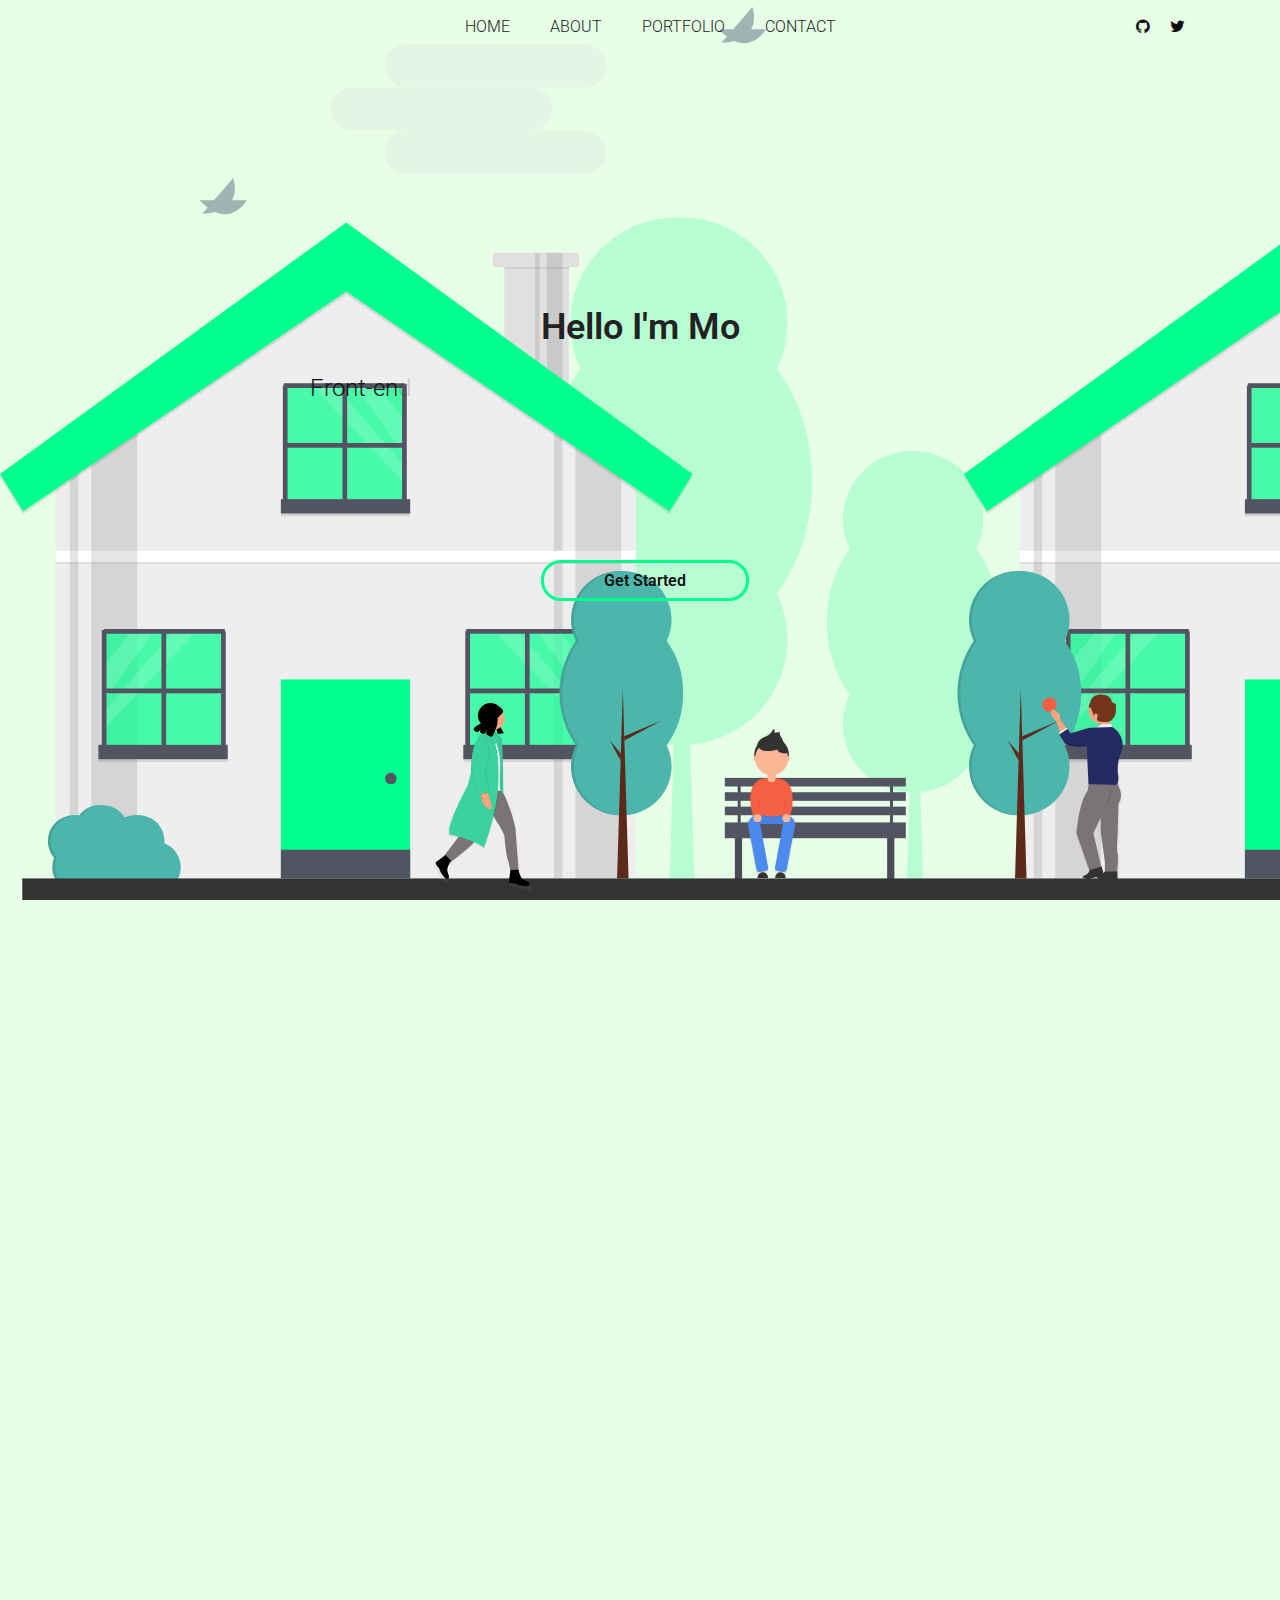
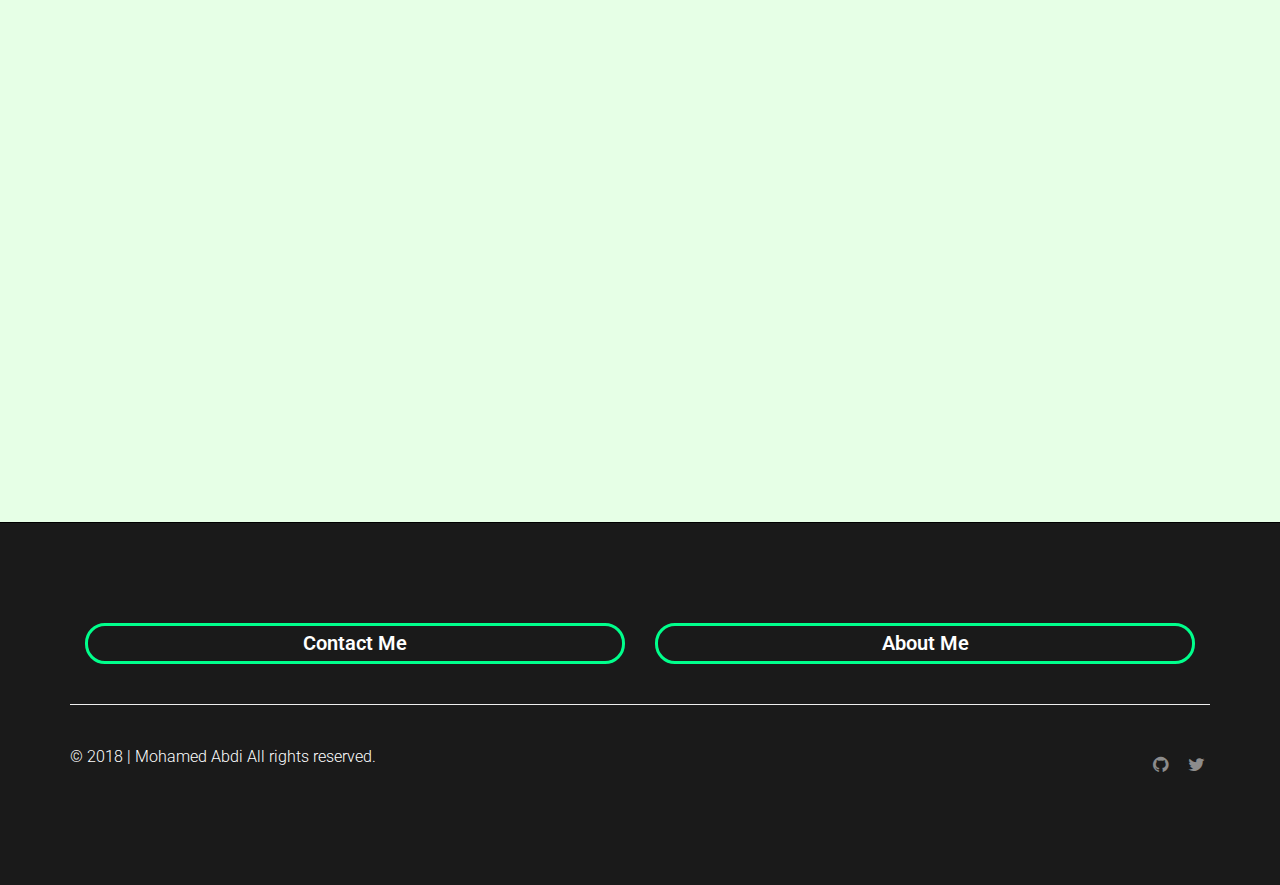
<file: index.html>
<!DOCTYPE html>
<html lang="en" class="no-js">
<head>
	<!-- Mobile Specific Meta -->
	<meta name="viewport" content="width=device-width, initial-scale=1.0">
	<!-- Favicon-->
	<link rel="shortcut icon" href="img/fav.png">
	<!-- Author Meta -->
	<meta name="author" content="Mo Abdi">
	<!-- Meta Description -->
	<meta name="description" content="">
	<!-- Meta Keyword -->
	<meta name="keywords" content="">
	<!-- meta character set -->
	<meta charset="UTF-8">
	<!-- Site Title -->
	<title>Welcome | Home</title>
	<!-- google Adsense -->
	<script data-ad-client="ca-pub-1891974369411800" async src="https://pagead2.googlesyndication.com/pagead/js/adsbygoogle.js"></script>

		<link href="https://fonts.googleapis.com/css?family=Poppins:300,500,600" rel="stylesheet">
		<!--
		CSS
		============================================= -->
		<!-- animation css -->
		<link rel="stylesheet" href="https://cdnjs.cloudflare.com/ajax/libs/animate.css/3.7.0/animate.min.css">
		<link href="https://unpkg.com/aos@2.3.1/dist/aos.css" rel="stylesheet">
		<!-- /animation -->
		<link rel="stylesheet" href="https://maxcdn.bootstrapcdn.com/bootstrap/4.0.0/css/bootstrap.min.css" integrity="sha384-Gn5384xqQ1aoWXA+058RXPxPg6fy4IWvTNh0E263XmFcJlSAwiGgFAW/dAiS6JXm" crossorigin="anonymous">
		<link rel="stylesheet" href="css/linearicons.css">
		<link rel="stylesheet" href="css/font-awesome.min.css">
		<link rel="stylesheet" href="css/animate.css">
		<link rel="stylesheet" href="css/bootstrap.css">
		<link rel="stylesheet" href="css/main.css">
		
	</head>
	<body>
		
		<!-- Start Header Area -->
		<header class="default-header">
			<div class="sticky-header">
				<div class="container">
					<div class="header-content d-flex justify-content-between align-items-center">
						<div class="logo">
							
						</div>
						<div class="right-bar d-flex align-items-center">
							<nav class="d-flex align-items-center ">
								<ul class="main-menu  animated fadeInDown delay-1s">
									<li><a href="#">Home</a></li>
									<li><a href="about.html">About</a></li>
									<li><a href="work.html">Portfolio</a></li>

									<li><a data-toggle="modal" data-target="#modalContactForm" href="#">Contact</a></li>
								</ul>
								<a href="#" class="mobile-btn"><span class="lnr lnr-menu"></span></a>
							</nav>
							
						</div>
						<div class="header-social animated flipInX delay-1s d-flex ">
								<a href="https://github.com/mkaafi" target="_blank"><i class="fa fa-github"></i></a>
								<a href="https://twitter.com/kaafi011" target="_blank"><i class="fa fa-twitter"></i></a>
							</div>
						
					</div>
				</div>
			</div>
		</header>
		<!-- End Header Area -->
		<!-- Start Banner Area -->
		<section class="banner-area ">
			<div class="overlay overlay-bg"></div>
			<div class="container">
				<div class="row fullscreen justify-content-center align-items-center">
					<div class="col-lg-8 text-center">
						<div class="banner-content">
							
							<h1>Hello I'm Mo</h1>
							<div class="css-typing"></div>
							<a href="#get_started" class="primary-btn btn animated slideInUp banner-btn">Get Started</a>
						</div>
					</div>
				</div>
			</div>
		</section>
		<!-- End Banner Area -->


		<!-- Start  Area -->
		<section id="get_started" class="section-full gray-bg">
			<div  class="container">
				<div class="row" id="overview">
					<div class="col-lg-7">
						<div class="section-title text-center"  data-aos="flip-up" data-aos-delay="1000">
							<h2 class="text-uppercase">Overview</h2>
							<hr class="style-four" style="width:30%">
							<h3>Create responsive websites that work on a wide range of devices. Assist with production of clean and functional design that Bridge communication gap between your product and customers.</h3>
						</div>
					</div>
					<div class="col-lg-5">
						<img src="img/personalization.svg" data-aos="fade-up-right" data-aos-easing="linear"
     data-aos-duration="1500" class="floating-img-1" alt="Mo">
					</div>
					</div>
			</div>
			
		</section>		
		<!-- End Product Area -->
		<section class="section-full gray-bg">
			<div class="container">
					<div class="row">
				
					<div class="col-md-4 single-service" data-aos="fade-up-right" data-aos-delay="400">
							<div class="card">
							  <img class="card-img-top" src="img/fast_loading.svg" alt="Card image cap">
							  <div class="card-body">
							    <h5 class="card-title">FAST</h5>
							    <p class="card-text">Fast loading lag free interactions is my mission.</p>
							  </div>
							</div>
					</div>
					<div class="col-md-4 single-service" data-aos="flip-right" data-aos-delay="800">
							<div class="card">
								<br>
								
								  <img class="card-img-top" src="img/features_overview.svg" alt="Card image cap">
								  <div class="card-body">
								    <h5 class="card-title">DYNAMIC</h5>
								    <p class="card-text">Websites don't have to be static, make them come to live with animation.</p>
								  </div>
							</div>
					</div>
					<div class="col-md-4 single-service" data-aos="fade-up-right" data-aos-delay="400">
							<div class="card">
								  <img class="card-img-top" src="img/sync.svg" alt="Card image cap">
								  <div class="card-body">
								    <h5 class="card-title">RESPONSIVE</h5>
								    <p class="card-text">Websites that work and look good on all screen sizes</p>
								  </div>
							</div>
					</div>
				</div>
			</div>
		</section>
	
		
		<!-- Start Cta Area -->
		<section class="cta-area">
			<div class="container">
				<div class="row justify-content-center">
					<div class="col-lg-10 d-flex no-flex-xs  align-items-center">
						
						<div class="modal fade" id="modalContactForm" tabindex="-1" role="dialog" aria-hidden="true">
						  <div class="modal-dialog" role="document">
						    <div class="modal-content">
						      <div class="modal-header text-center">
						        <h4 class="modal-title w-100 font-weight-bold">Drop me a line</h4>
						        <div  class="close" data-dismiss="modal" aria-label="Close">
						          <span aria-hidden="true">&times;</span>
						        </div>
						      </div>
						      <form action="https://formspree.io/kaafi011@gmail.com" method="POST">
						      	<div class="modal-body">
						        <div class="md-form mb-1">
						          <i class="fa fa-user prefix grey-text"></i>
						          <input type="text" id="name" class="form-control validate" name="name" placeholder="Your name">
						          <label data-error="wrong" data-success="right" for="name"></label>
						        </div>

						        <div class="md-form mb-1">
						          <i class="fa fa-envelope prefix grey-text"></i>
						          <input type="email" id="email" class="form-control validate" name="_replyto" placeholder="Your email">
						          <label data-error="wrong" data-success="right" for="email"></label>
						          <div class="help-block with-errors"></div>
						        </div>

						        <div class="md-form mb-1">
						          <i class="fa fa-tag prefix grey-text"></i>
						          <input type="text" id="subject" class="form-control validate" name="subject" placeholder="Subject">
						          <label data-error="wrong" data-success="right" for="subject"></label>
						          <div class="help-block with-errors"></div>
						        </div>

						        <div class="md-form">
						          <i class="fa fa-pencil prefix grey-text"></i>
						          <textarea id="message" class="md-textarea form-control" name="message" rows="4" placeholder="Your message"></textarea>
						          <label data-error="wrong" data-success="right" for="message"></label>
						          <div class="help-block with-errors"></div>
						        </div>

						      </div>
						      <div class="modal-footer d-flex justify-content-center">
						        <button class="btn btn-unique" type="submit" value="Send">Send <i class="fa fa-paper-plane-o ml-1"></i></button>
						      </div>
						      </form>
						    </div>
						  </div>
						</div>

						<div class="row">
							
						
					</div>
				</div>
			</div>
		</div>
		</section>
		<!-- End Cta Area -->
	<footer class="section-full">
			<div class="container">
				<div class="row">
					<div class="col-sm-6">
							<div>
							  <a href="#" class="footer-btn btn text-white" data-toggle="modal" data-target="#modalContactForm">Contact Me</a>
							</div>
					</div>
					<div class="col-sm-6">
						<div>
						  <a href="about.html" class="footer-btn btn text-white">About Me</a>
						</div>
					</div>
				</div>
				
				<div class="row footer-bottom d-flex justify-content-between align-items-center">
					<p class="text-white"> &copy; 2018 | Mohamed Abdi All rights reserved.</p>
					<div class="footer-social d-flex align-items-center">
						<a href="https://github.com/mkaafi" target="_blank"><i class="fa fa-github"></i></a>
						<a href="https://twitter.com/kaafi011" target="_blank"><i class="fa fa-twitter"></i></a>
					</div>
				</div>
			</div>

	</footer>

		<!-- initialize AOS animation  -->
		<script src="https://unpkg.com/aos@2.3.1/dist/aos.js"></script>
		<script>
		  AOS.init();
		</script>
		
		<script src="https://code.jquery.com/jquery-3.2.1.slim.min.js" integrity="sha384-KJ3o2DKtIkvYIK3UENzmM7KCkRr/rE9/Qpg6aAZGJwFDMVNA/GpGFF93hXpG5KkN" crossorigin="anonymous"></script>
    <script src="https://maxcdn.bootstrapcdn.com/bootstrap/4.0.0/js/bootstrap.min.js" integrity="sha384-JZR6Spejh4U02d8jOt6vLEHfe/JQGiRRSQQxSfFWpi1MquVdAyjUar5+76PVCmYl" crossorigin="anonymous"></script>
		<script src="js/vendor/jquery-2.2.4.min.js"></script>		
		<script src="js/jquery.sticky.js"></script>
		<script src="js/main.js"></script>
	</body>
</html>
</file>
<file: css/linearicons.css>
@font-face {
	font-family: 'Linearicons-Free';
	src:url('../fonts/Linearicons-Free.eot?w118d');
	src:url('../fonts/Linearicons-Free.eot?#iefixw118d') format('embedded-opentype'),
		url('../fonts/Linearicons-Free.woff2?w118d') format('woff2'),
		url('../fonts/Linearicons-Free.woff?w118d') format('woff'),
		url('../fonts/Linearicons-Free.ttf?w118d') format('truetype'),
		url('../fonts/Linearicons-Free.svg?w118d#Linearicons-Free') format('svg');
	font-weight: normal;
	font-style: normal;
}

.lnr {
	font-family: 'Linearicons-Free';
	speak: none;
	font-style: normal;
	font-weight: normal;
	font-variant: normal;
	text-transform: none;
	line-height: 1;

	/* Better Font Rendering =========== */
	-webkit-font-smoothing: antialiased;
	-moz-osx-font-smoothing: grayscale;
}

.lnr-home:before {
	content: "\e800";
}
.lnr-apartment:before {
	content: "\e801";
}
.lnr-pencil:before {
	content: "\e802";
}
.lnr-magic-wand:before {
	content: "\e803";
}
.lnr-drop:before {
	content: "\e804";
}
.lnr-lighter:before {
	content: "\e805";
}
.lnr-poop:before {
	content: "\e806";
}
.lnr-sun:before {
	content: "\e807";
}
.lnr-moon:before {
	content: "\e808";
}
.lnr-cloud:before {
	content: "\e809";
}
.lnr-cloud-upload:before {
	content: "\e80a";
}
.lnr-cloud-download:before {
	content: "\e80b";
}
.lnr-cloud-sync:before {
	content: "\e80c";
}
.lnr-cloud-check:before {
	content: "\e80d";
}
.lnr-database:before {
	content: "\e80e";
}
.lnr-lock:before {
	content: "\e80f";
}
.lnr-cog:before {
	content: "\e810";
}
.lnr-trash:before {
	content: "\e811";
}
.lnr-dice:before {
	content: "\e812";
}
.lnr-heart:before {
	content: "\e813";
}
.lnr-star:before {
	content: "\e814";
}
.lnr-star-half:before {
	content: "\e815";
}
.lnr-star-empty:before {
	content: "\e816";
}
.lnr-flag:before {
	content: "\e817";
}
.lnr-envelope:before {
	content: "\e818";
}
.lnr-paperclip:before {
	content: "\e819";
}
.lnr-inbox:before {
	content: "\e81a";
}
.lnr-eye:before {
	content: "\e81b";
}
.lnr-printer:before {
	content: "\e81c";
}
.lnr-file-empty:before {
	content: "\e81d";
}
.lnr-file-add:before {
	content: "\e81e";
}
.lnr-enter:before {
	content: "\e81f";
}
.lnr-exit:before {
	content: "\e820";
}
.lnr-graduation-hat:before {
	content: "\e821";
}
.lnr-license:before {
	content: "\e822";
}
.lnr-music-note:before {
	content: "\e823";
}
.lnr-film-play:before {
	content: "\e824";
}
.lnr-camera-video:before {
	content: "\e825";
}
.lnr-camera:before {
	content: "\e826";
}
.lnr-picture:before {
	content: "\e827";
}
.lnr-book:before {
	content: "\e828";
}
.lnr-bookmark:before {
	content: "\e829";
}
.lnr-user:before {
	content: "\e82a";
}
.lnr-users:before {
	content: "\e82b";
}
.lnr-shirt:before {
	content: "\e82c";
}
.lnr-store:before {
	content: "\e82d";
}
.lnr-cart:before {
	content: "\e82e";
}
.lnr-tag:before {
	content: "\e82f";
}
.lnr-phone-handset:before {
	content: "\e830";
}
.lnr-phone:before {
	content: "\e831";
}
.lnr-pushpin:before {
	content: "\e832";
}
.lnr-map-marker:before {
	content: "\e833";
}
.lnr-map:before {
	content: "\e834";
}
.lnr-location:before {
	content: "\e835";
}
.lnr-calendar-full:before {
	content: "\e836";
}
.lnr-keyboard:before {
	content: "\e837";
}
.lnr-spell-check:before {
	content: "\e838";
}
.lnr-screen:before {
	content: "\e839";
}
.lnr-smartphone:before {
	content: "\e83a";
}
.lnr-tablet:before {
	content: "\e83b";
}
.lnr-laptop:before {
	content: "\e83c";
}
.lnr-laptop-phone:before {
	content: "\e83d";
}
.lnr-power-switch:before {
	content: "\e83e";
}
.lnr-bubble:before {
	content: "\e83f";
}
.lnr-heart-pulse:before {
	content: "\e840";
}
.lnr-construction:before {
	content: "\e841";
}
.lnr-pie-chart:before {
	content: "\e842";
}
.lnr-chart-bars:before {
	content: "\e843";
}
.lnr-gift:before {
	content: "\e844";
}
.lnr-diamond:before {
	content: "\e845";
}
.lnr-linearicons:before {
	content: "\e846";
}
.lnr-dinner:before {
	content: "\e847";
}
.lnr-coffee-cup:before {
	content: "\e848";
}
.lnr-leaf:before {
	content: "\e849";
}
.lnr-paw:before {
	content: "\e84a";
}
.lnr-rocket:before {
	content: "\e84b";
}
.lnr-briefcase:before {
	content: "\e84c";
}
.lnr-bus:before {
	content: "\e84d";
}
.lnr-car:before {
	content: "\e84e";
}
.lnr-train:before {
	content: "\e84f";
}
.lnr-bicycle:before {
	content: "\e850";
}
.lnr-wheelchair:before {
	content: "\e851";
}
.lnr-select:before {
	content: "\e852";
}
.lnr-earth:before {
	content: "\e853";
}
.lnr-smile:before {
	content: "\e854";
}
.lnr-sad:before {
	content: "\e855";
}
.lnr-neutral:before {
	content: "\e856";
}
.lnr-mustache:before {
	content: "\e857";
}
.lnr-alarm:before {
	content: "\e858";
}
.lnr-bullhorn:before {
	content: "\e859";
}
.lnr-volume-high:before {
	content: "\e85a";
}
.lnr-volume-medium:before {
	content: "\e85b";
}
.lnr-volume-low:before {
	content: "\e85c";
}
.lnr-volume:before {
	content: "\e85d";
}
.lnr-mic:before {
	content: "\e85e";
}
.lnr-hourglass:before {
	content: "\e85f";
}
.lnr-undo:before {
	content: "\e860";
}
.lnr-redo:before {
	content: "\e861";
}
.lnr-sync:before {
	content: "\e862";
}
.lnr-history:before {
	content: "\e863";
}
.lnr-clock:before {
	content: "\e864";
}
.lnr-download:before {
	content: "\e865";
}
.lnr-upload:before {
	content: "\e866";
}
.lnr-enter-down:before {
	content: "\e867";
}
.lnr-exit-up:before {
	content: "\e868";
}
.lnr-bug:before {
	content: "\e869";
}
.lnr-code:before {
	content: "\e86a";
}
.lnr-link:before {
	content: "\e86b";
}
.lnr-unlink:before {
	content: "\e86c";
}
.lnr-thumbs-up:before {
	content: "\e86d";
}
.lnr-thumbs-down:before {
	content: "\e86e";
}
.lnr-magnifier:before {
	content: "\e86f";
}
.lnr-cross:before {
	content: "\e870";
}
.lnr-menu:before {
	content: "\e871";
}
.lnr-list:before {
	content: "\e872";
}
.lnr-chevron-up:before {
	content: "\e873";
}
.lnr-chevron-down:before {
	content: "\e874";
}
.lnr-chevron-left:before {
	content: "\e875";
}
.lnr-chevron-right:before {
	content: "\e876";
}
.lnr-arrow-up:before {
	content: "\e877";
}
.lnr-arrow-down:before {
	content: "\e878";
}
.lnr-arrow-left:before {
	content: "\e879";
}
.lnr-arrow-right:before {
	content: "\e87a";
}
.lnr-move:before {
	content: "\e87b";
}
.lnr-warning:before {
	content: "\e87c";
}
.lnr-question-circle:before {
	content: "\e87d";
}
.lnr-menu-circle:before {
	content: "\e87e";
}
.lnr-checkmark-circle:before {
	content: "\e87f";
}
.lnr-cross-circle:before {
	content: "\e880";
}
.lnr-plus-circle:before {
	content: "\e881";
}
.lnr-circle-minus:before {
	content: "\e882";
}
.lnr-arrow-up-circle:before {
	content: "\e883";
}
.lnr-arrow-down-circle:before {
	content: "\e884";
}
.lnr-arrow-left-circle:before {
	content: "\e885";
}
.lnr-arrow-right-circle:before {
	content: "\e886";
}
.lnr-chevron-up-circle:before {
	content: "\e887";
}
.lnr-chevron-down-circle:before {
	content: "\e888";
}
.lnr-chevron-left-circle:before {
	content: "\e889";
}
.lnr-chevron-right-circle:before {
	content: "\e88a";
}
.lnr-crop:before {
	content: "\e88b";
}
.lnr-frame-expand:before {
	content: "\e88c";
}
.lnr-frame-contract:before {
	content: "\e88d";
}
.lnr-layers:before {
	content: "\e88e";
}
.lnr-funnel:before {
	content: "\e88f";
}
.lnr-text-format:before {
	content: "\e890";
}
.lnr-text-format-remove:before {
	content: "\e891";
}
.lnr-text-size:before {
	content: "\e892";
}
.lnr-bold:before {
	content: "\e893";
}
.lnr-italic:before {
	content: "\e894";
}
.lnr-underline:before {
	content: "\e895";
}
.lnr-strikethrough:before {
	content: "\e896";
}
.lnr-highlight:before {
	content: "\e897";
}
.lnr-text-align-left:before {
	content: "\e898";
}
.lnr-text-align-center:before {
	content: "\e899";
}
.lnr-text-align-right:before {
	content: "\e89a";
}
.lnr-text-align-justify:before {
	content: "\e89b";
}
.lnr-line-spacing:before {
	content: "\e89c";
}
.lnr-indent-increase:before {
	content: "\e89d";
}
.lnr-indent-decrease:before {
	content: "\e89e";
}
.lnr-pilcrow:before {
	content: "\e89f";
}
.lnr-direction-ltr:before {
	content: "\e8a0";
}
.lnr-direction-rtl:before {
	content: "\e8a1";
}
.lnr-page-break:before {
	content: "\e8a2";
}
.lnr-sort-alpha-asc:before {
	content: "\e8a3";
}
.lnr-sort-amount-asc:before {
	content: "\e8a4";
}
.lnr-hand:before {
	content: "\e8a5";
}
.lnr-pointer-up:before {
	content: "\e8a6";
}
.lnr-pointer-right:before {
	content: "\e8a7";
}
.lnr-pointer-down:before {
	content: "\e8a8";
}
.lnr-pointer-left:before {
	content: "\e8a9";
}
</file>
<file: css/main.css>
@import url('https://fonts.googleapis.com/css?family=Roboto:400,400i&subset=cyrillic');
/*--------------------------- Color variations ----------------------*/
/* Medium Layout: 1280px */
/* Tablet Layout: 768px */
/* Mobile Layout: 320px */
/* Wide Mobile Layout: 480px */
/* =================================== */
/*  Basic Style 
/* =================================== */
::-webkit-input-placeholder {
  /* WebKit, Blink, Edge */
  color: #cccccc;
  font-weight: 200;
}

:-moz-placeholder {
  /* Mozilla Firefox 4 to 18 */
  color: #cccccc;
  opacity: 1;
  font-weight: 300;
}

::-moz-placeholder {
  /* Mozilla Firefox 19+ */
  color: #cccccc;
  opacity: 1;
  font-weight: 300;
}

:-ms-input-placeholder {
  /* Internet Explorer 10-11 */
  color: #cccccc;
  font-weight: 300;
}

::-ms-input-placeholder {
  /* Microsoft Edge */
  color: #cccccc;
  font-weight: 300;
}
* {
  margin: 0;
  padding: 0;
 }

body {
  color: #777777;
  font-family: 'Roboto', sans-serif;
  font-size: 16px;
  font-weight: 300;
  line-height: 1.5em;
  position: relative;
}

ol, ul {
  margin: 0;
  padding: 0;
  list-style: none;
}

select {
  display: block;
}

figure {
  margin: 0;
}

a {
  -webkit-transition: all 0.3s ease 0s;
  -moz-transition: all 0.3s ease 0s;
  -o-transition: all 0.3s ease 0s;
  transition: all 0.3s ease 0s;
}

iframe {
  border: 0;
}

a, a:focus, a:hover {
  text-decoration: none;
  outline: 0;
  color: #777777;
}

.btn.active.focus,
.btn.active:focus,
.btn.focus,
.btn.focus:active,
.btn:active:focus,
.btn:focus {
  text-decoration: none;
  outline: 0;
}

.card-panel {
  margin: 0;
  padding: 60px;
}

/**
 *  Typography
 *
 **/
.btn i, .btn-large i, .btn-floating i, .btn-large i, .btn-flat i {
  font-size: 1em;
  line-height: inherit;
}

.gray-bg {
  background: rgb(230, 255, 230);
}

h1, h2, h3,
h4, h5, h6 {
  font-family: "Roboto", sans-serif;
  color: #222222;
  line-height: 1.5em;
  margin-bottom: 0;
  margin-top: 0;
  font-weight: 600;
}

.h1, .h2, .h3,
.h4, .h5, .h6 {
  margin-bottom: 0;
  margin-top: 0;
  font-family: "Roboto", sans-serif;
  font-weight: 600;
  color: #222222;
}

h1, .h1 {
  font-size: 36px;
}

h2, .h2 {
  font-size: 30px;
}

h3, .h3 {
  font-size: 24px;
}

h4, .h4 {
  font-size: 18px;
}

h5, .h5 {
  font-size: 16px;
}

h6, .h6 {
  font-size: 14px;
  color: #222222;
}

td, th {
  border-radius: 0px;
}

/**
 * For modern browsers
 * 1. The space content is one way to avoid an Opera bug when the
 *    contenteditable attribute is included anywhere else in the document.
 *    Otherwise it causes space to appear at the top and bottom of elements
 *    that are clearfixed.
 * 2. The use of `table` rather than `block` is only necessary if using
 *    `:before` to contain the top-margins of child elements.
 */
.clear::before, .clear::after {
  content: " ";
  display: table;
}

.clear::after {
  clear: both;
}

.margin-top {

}

.text-white {
  color: #fff;
}

.transition {
  -webkit-transition: all 0.3s ease 0s;
  -moz-transition: all 0.3s ease 0s;
  -o-transition: all 0.3s ease 0s;
  transition: all 0.3s ease 0s;
}

.section-full {
  padding: 100px 0;
}

.section-half {
  padding: 75px 0;
}

.overlay {
  position: absolute;
  left: 0;
  right: 0;
  top: 0;
  bottom: 0;

}

.container.fullwidth {
  width: 100%;
}

.section-bg {
  background: #f9fafc;
}

@media (max-width: 767px) {
  .no-flex-xs {
    display: block !important;
  }
}

.row.no-margin {
  margin-left: 0;
  margin-right: 0;
}

.primary-btn {
  line-height: 35px;
  padding: 0 60px;
  border-radius: 20px;
  margin-left: 90px;
  background: transparent;
  border: 3px solid #00ff8c;
  color: #000;
  display: inline-block;
  font-weight: 600;
  -webkit-transition: all 0.3s ease 0s;
  -moz-transition: all 0.3s ease 0s;
  -o-transition: all 0.3s ease 0s;
  transition: all 0.3s ease 0s;
  cursor: pointer;
}
.footer-btn {
  line-height: 35px;
  padding: 0 70px;
  font-size:20px;
  border-radius: 20px;
  margin-bottom: 10px;
  background: transparent;
  border: 3px solid #00ff8c;
  color: #000;
  display: flex;
  justify-content: space-around;
  font-weight: 600;
  -webkit-transition: all 0.3s ease 0s;
  -moz-transition: all 0.3s ease 0s;
  -o-transition: all 0.3s ease 0s;
  transition: all 0.3s ease 0s;
  cursor: pointer;
}
.footer-btn:hover {
   background: #00ff8c;
  color: #111;
  box-shadow: 0px 15px 25px 0px rgba(60, 64, 143, 0.2);
}
.footer-btn:focus{
  outline: none;
}
.primary-btn:focus {
  outline: none;
}

.primary-btn.banner-btn {
  background: transparent;
  color: #111;
  margin-top: 100px;
  margin-left: 10px;

}

.primary-btn span {
  margin-left: 15px;
}

.primary-btn:hover {
  background: #00ff8c;
  color: #111;
  box-shadow: 0px 15px 25px 0px rgba(60, 64, 143, 0.2);
}

.section-title {
  margin-top: 50px;
  padding-bottom: 70px;
}

.section-title h3 {
  font-weight: 300;
  font-size: 24px;
  color: #777777;
}

.section-title h3 b {
  font-weight: 300;
  color: #222222;
}



/************************/
/* structure de la page */
/************************/


.default-header {
  position: absolute;
  top: 0;
  left: 0;
  width: 100%;
  z-index: 9;
}

.default-header .right-bar {
  position: relative;
}

.default-header nav .main-menu {
  display: -webkit-box;
  display: -webkit-flex;
  display: -moz-flex;
  display: -ms-flexbox;
  display: flex;
  -webkit-box-align: center;
  -ms-flex-align: center;
  -webkit-align-items: center;
  -moz-align-items: center;
  align-items: center;
}
.main-menu {
  margin-left:90px;
}

@media (max-width: 767px) {
  .default-header nav .main-menu {
    display: none;
  }
}

.default-header nav .main-menu a {
  display: inline-block;
  color: rgba(255, 255, 255, 0.5);
  margin: 0 18px;
  text-transform: uppercase;
  font-size: 16px;
}

@media (max-width: 991px) {
  .default-header nav .main-menu a {
    margin: 0 5px;
  }
}

.default-header nav .main-menu a:hover {
  border-bottom: 2px solid #000;
}

.default-header nav .mobile-btn {
  display: none;
  font-size: 36px;
  color: rgb(13, 13, 13) ;
}

@media (max-width: 767px) {
  .default-header .main-menu {
    -webkit-box-direction: normal;
    -webkit-box-orient: vertical;
    -webkit-flex-direction: column;
    -moz-flex-direction: column;
    -ms-flex-direction: column;
    flex-direction: column;
    position: absolute;
    top: 40px;
    right: 0;
    background: #262626;
    padding: 30px 20px;
  }
  .default-header .main-menu a {
    margin: 5px 20px !important;
  }
  .default-header .mobile-btn {
    display: block !important;
    font-size: 30px !important;
    position: fixed;
    top: 10px;
    left: 5px;
  }
}

.sticky-header {
  padding: 15px 0;
}

.is-sticky .sticky-header {
  background: -moz-linear-gradient(left, rgba(60, 64, 143, 0.95) 0%, rgba(91, 97, 207, 0.95) 100%);
  background: -webkit-linear-gradient(left, rgba(60, 64, 143, 0.95) 0%, rgba(91, 97, 207, 0.95) 100%);
  background: linear-gradient(to top, rgb(0,255,140) 0%, rgb(0,255,140) 100%);
}
.sticky-header nav .main-menu a {
  display: inline-block;
  color: rgb(26, 26, 26);
  margin: 0 20px;
  text-transform: uppercase;
  font-size: 16px;
}


.header-social a:hover {
  color: #00ff8c;
}

/* add media query*/
.header-social a {
  margin: 0 5px;
  padding: 0 5px;
  display: inline-block;
  color: rgb(13, 13, 13);
}

.header-social a:hover {
  color: #00ff8c;
}
@media screen and all(max-width: 768px) {
  .header-social {
    position: relative;
    right: 60px;
  }
}


.footer-social {
  margin-right: -5px;
}

.footer-social a {
  font-size: 18px;
  margin: 0 5px;
  padding: 0 5px;
  display: inline-block;
  color: rgba(255, 255, 255, 0.5);
}

.footer-social a:hover {
  color: #00ff8c;
}

.banner-area {
  background: url(../img/ordinary_day.svg);
  background-color: rgb(230, 255, 230);    
  background-repeat: no-repeat;
  background-size: auto 100%;
}
.banner-content {
  color:#fff !important;
}
@media screen and (max-width: 768px) {
  .banner-area {
  background: url(../img/ordinary_day.svg);
  background-color: rgb(230, 255, 230);
  background-position: center ;
  background-repeat: no-repeat;
  background-size: contain;

}
 .banner-content{
  position: relative;
  bottom:40px;

  }
 
}

.css-typing {
  margin-top: 10px;
  color:  #111;
  font-size: 24px;
  letter-spacing: 3;
  line-height: 2;
}
/*about me card */
.card {
    box-shadow: 0 4px 8px 0 rgba(0, 0, 0, 0.2);
    width: auto 100%;
    max-width: 350px;
    margin: 0 auto;
    height:100%;
    margin-bottom: 0;
    text-align: center;
    border-radius: 10px;
}



.title {
    color: #000;
    font-size: 18px;
}

button {
  margin-bottom: 0;
    border: none;
    display: inline-block;
    padding: 8px;
    color: white;
    background-color: #000;
    text-align: center;
    cursor: pointer;
    width: 100%;
    font-size: 18px;
    border-bottom-left-radius: 10px;
    border-bottom-right-radius: 10px;
}
}

a {
    text-decoration: none;
    font-size: 22px;
    color: black;

}
 a:hover {
    color: #00ff8c;
}
#overview  {
  margin-bottom: 50px;
}
.floating-img-1 {
  width:100%;
  height:100%;
  
    
}
.floating-img-2 {
  width:30%;
  height:30%;
  position: absolute;
    bottom: 0;
    right: 30%;
    font-size: 18px;
    z-index: 1;
}
@media (max-width: 679px) {
  .floating-img-2 {
    width:30%;
    height:30%;
    position: absolute;
    bottom: 0;
    margin-top: 20px;
    font-size: 14px;
   
}
}
hr.style-four {
    height: 12px;
    border: 0;
    width: 40%;
    margin: auto;
    box-shadow: inset 0 12px 12px -12px rgba(0, 0, 0, 0.5);
    margin-bottom: 30px;
}
#myServices{
  text-align: center;
  font-family: "Roboto", sans-serif;

}
#myServices h2{
  margin-bottom: 10px;
}
#myServices hr {
  margin-bottom: 80px;
}
#myServices .col-lg-4 {
  font-size: 18px;
  margin-top: 40px;
  padding: 15px;
}
#myServices .icon {
  font-size: 40px;
  color: #000;
}

/*skill bar */
#SkillBox {
    font-size: 20px;
    font-family: 'Indie Flower', cursive;
    width: 95%;
    height: auto;
    margin: 40px auto;
    background-color: rgb(230, 255, 230);
    //border: 1px solid #cdcdcd;
    padding: 10px;
    border-radius:20px;
    -o-border-radius:20px;
    -webkit-border-radius:20px;
    -ms-border-radius:20px;
    -moz-border-radius:20px;  
}
#SkillBox img {
    width: 20%;
    height: 10%;
    margin: auto 35%;
    padding: 10px;
}
.SkillBar {
    width: 90%;
    height: 50px;
    position: relative;
    background: rgba(17, 17, 17, .3);
    margin: 20px auto;
}
#Skill-HTML {
    width: 90%;
    animation: Animate-HTML 4s;
    -webkit-animation: Animate-HTML 4s;
    -moz-animation: Animate-HTML 4s;
    -o-animation: Animate-HTML 4s;
    height: 50px;
    position: absolute;
    background-color: #ea8564;
}
@keyframes Animate-HTML {
    from {
    width: 10px;
}
to {
    width: 90%}
}@-webkit-keyframes Animate-HTML {
    from {
    width: 10px;
}
to {
    width: 90%}
}@-moz-keyframes Animate-HTML {
    from {
    width: 10px;
}
to {
    width: 100%}
}@-o-keyframes Animate-HTML {
    from {
    width: 10px;
}
to {
    width: 100%}
}#Skill-CSS {
    animation: Animate-CSS 5s;
    -webkit-animation: Animate-CSS 5s;
    -moz-animation: Animate-CSS 5s;
    -o-animation: Animate-CSS 5s;
    width: 80%;
    height: 50px;
    position: absolute;
    background-color: #55a69f;
}
@keyframes Animate-CSS {
    from {
    width: 10px;
}
to {
    width: 70%}
}@-webkit-keyframes Animate-CSS {
    from {
    width: 10px;
}
to {
    width: 70%}
}@-moz-keyframes Animate-CSS {
    from {
    width: 10px;
}
to {
    width: 70%}
}@-o-keyframes Animate-CSS {
    from {
    width: 10px;
}
to {
    width: 70%}
}#Skill-jQuery {
    animation: Animate-jQuery 5s;
    -webkit-animation: Animate-jQuery 5s;
    -moz-animation: Animate-jQuery 5s;
    -o-animation: Animate-jQuery 5s;
    width: 50%;
    height: 50px;
    position: absolute;
    background-color: #99856d;
}
@keyframes Animate-jQuery {
    from {
    width: 10px;
}
to {
    width: 50%}
}@-webkit-keyframes Animate-jQuery {
    from {
    width: 10px;
}
to {
    width: 50%}
}@-moz-keyframes Animate-jQuery {
    from {
    width: 10px;
}
to {
    width: 50%}
}@-o-keyframes Animate-jQuery {
    from {
    width: 10px;
}
to {
    width: 50%}
}#Skill-JS {
    animation: Animate-JS 4s;
    -webkit-animation: Animate-JS 4s;
    -moz-animation: Animate-JS 4s;
    -o-animation: Animate-JS 4s;
    width: 40%;
    height: 50px;
    position: absolute;
    background-color: #c44e45;
}
@keyframes Animate-JS {
    from {
    width: 10px;
}
to {
    width: 40%}
}@-webkit-keyframes Animate-JS {
    from {
    width: 10px;
}
to {
    width: 40%}
}@-moz-keyframes Animate-JS {
    from {
    width: 10px;
}
to {
    width: 40%}
}@-o-keyframes Animate-JS {
    from {
    width: 10px;
}
to {
    width: 65%}
}#Skill-python {
    animation: Animate-python 4s;
    -webkit-animation: Animate-python 4s;
    -moz-animation: Animate-python 4s;
    -o-animation: Animate-python 4s;
    width: 40%;
    height: 50px;
    position: absolute;
    background-color: #5aa669;
}
@keyframes Animate-python {
    from {
    width: 10px;
}
to {
    width: 40%}
}@-webkit-keyframes Animate-python {
    from {
    width: 10px;
}
to {
    width: 40%}
}@-moz-keyframes Animate-python {
    from {
    width: 10px;
}
to {
    width: 40%}
}@-o-keyframes Animate-python {
    from {
    width: 10px;
}
to {
    width: 40%}

}.Skill-Area {
    z-index: 1;
    float: left;
    //position: absolute;
    margin-top: 15px;
    margin-left: 10px;
    text-shadow: none;
    color: #fff;
    //font-family: Lato-Regular, sans-serif;
    font-size: 14px;
}
.PercentText {
    z-index: 3;
    position: relative;
    padding-right: 8px;
    margin-top: 15px;
    float: right;
    text-shadow: none;
    color: #fff;
    //font-family: Lato-Regular, sans-serif;
    font-size: 14px;
}
.scrollable {
  height:400px;
  overflow-y: scroll;
}

.cta-area {
  background: #000;
  
}
#contact-btn {
 align-items: center;
}

@media (max-width: 767px) {
  .cta-area .primary-btn {
    margin-top: 10px;
  }
}

footer {
  background: #1a1a1a;
}

footer .footer-nav {
  margin-top: -7px;
}

footer .footer-nav li {
  margin-top: 8px;
}

footer .footer-nav li a:hover {
  color: #00ff8c;
}



.single-footer-widget {
  margin-bottom: 30px;
}

.footer-bottom {
  margin-top: 30px;
  padding-top: 40px;
  border-top: 1px solid #eee;
}

.footer-bottom .footer-text a:hover {
  color: #00ff8c;
}

/** {
  background: #000 !important;
  color: #0f0 !important;
  outline: solid #f00 1px !important;
}*/
</file>
